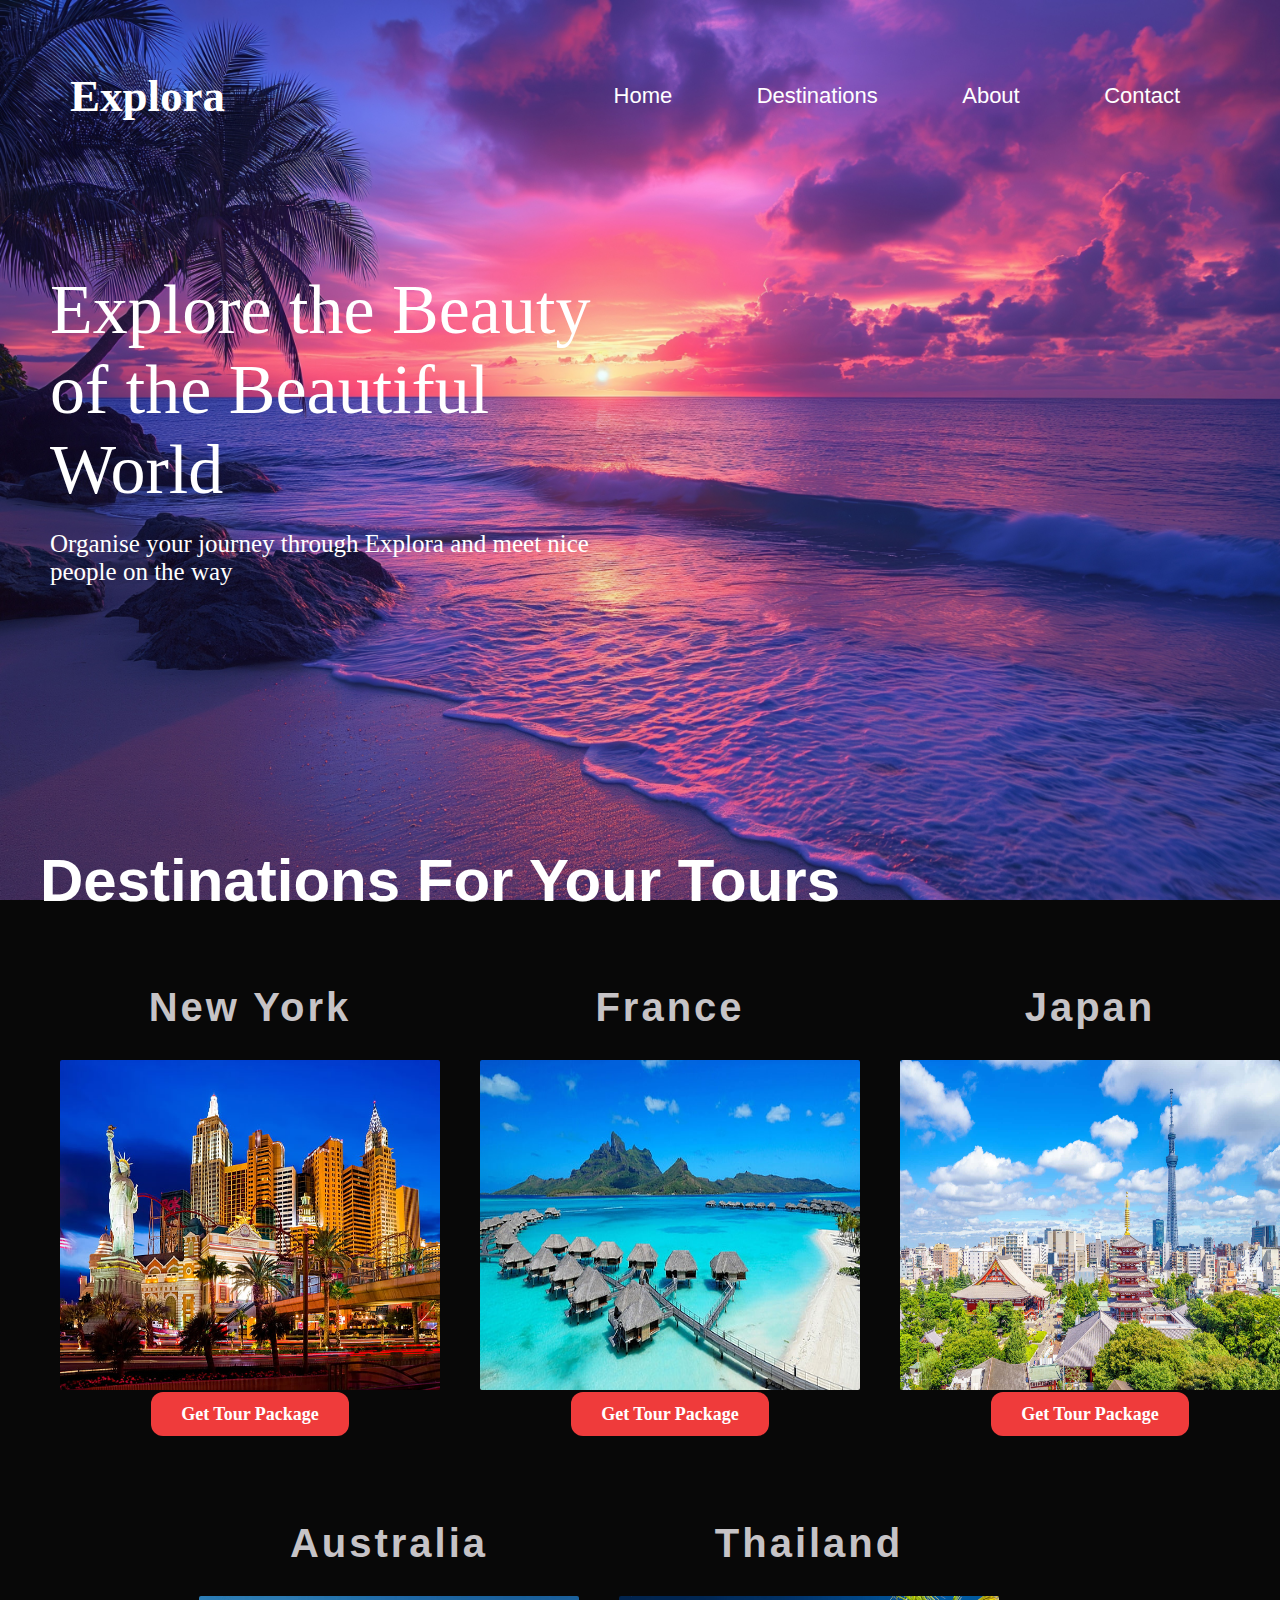
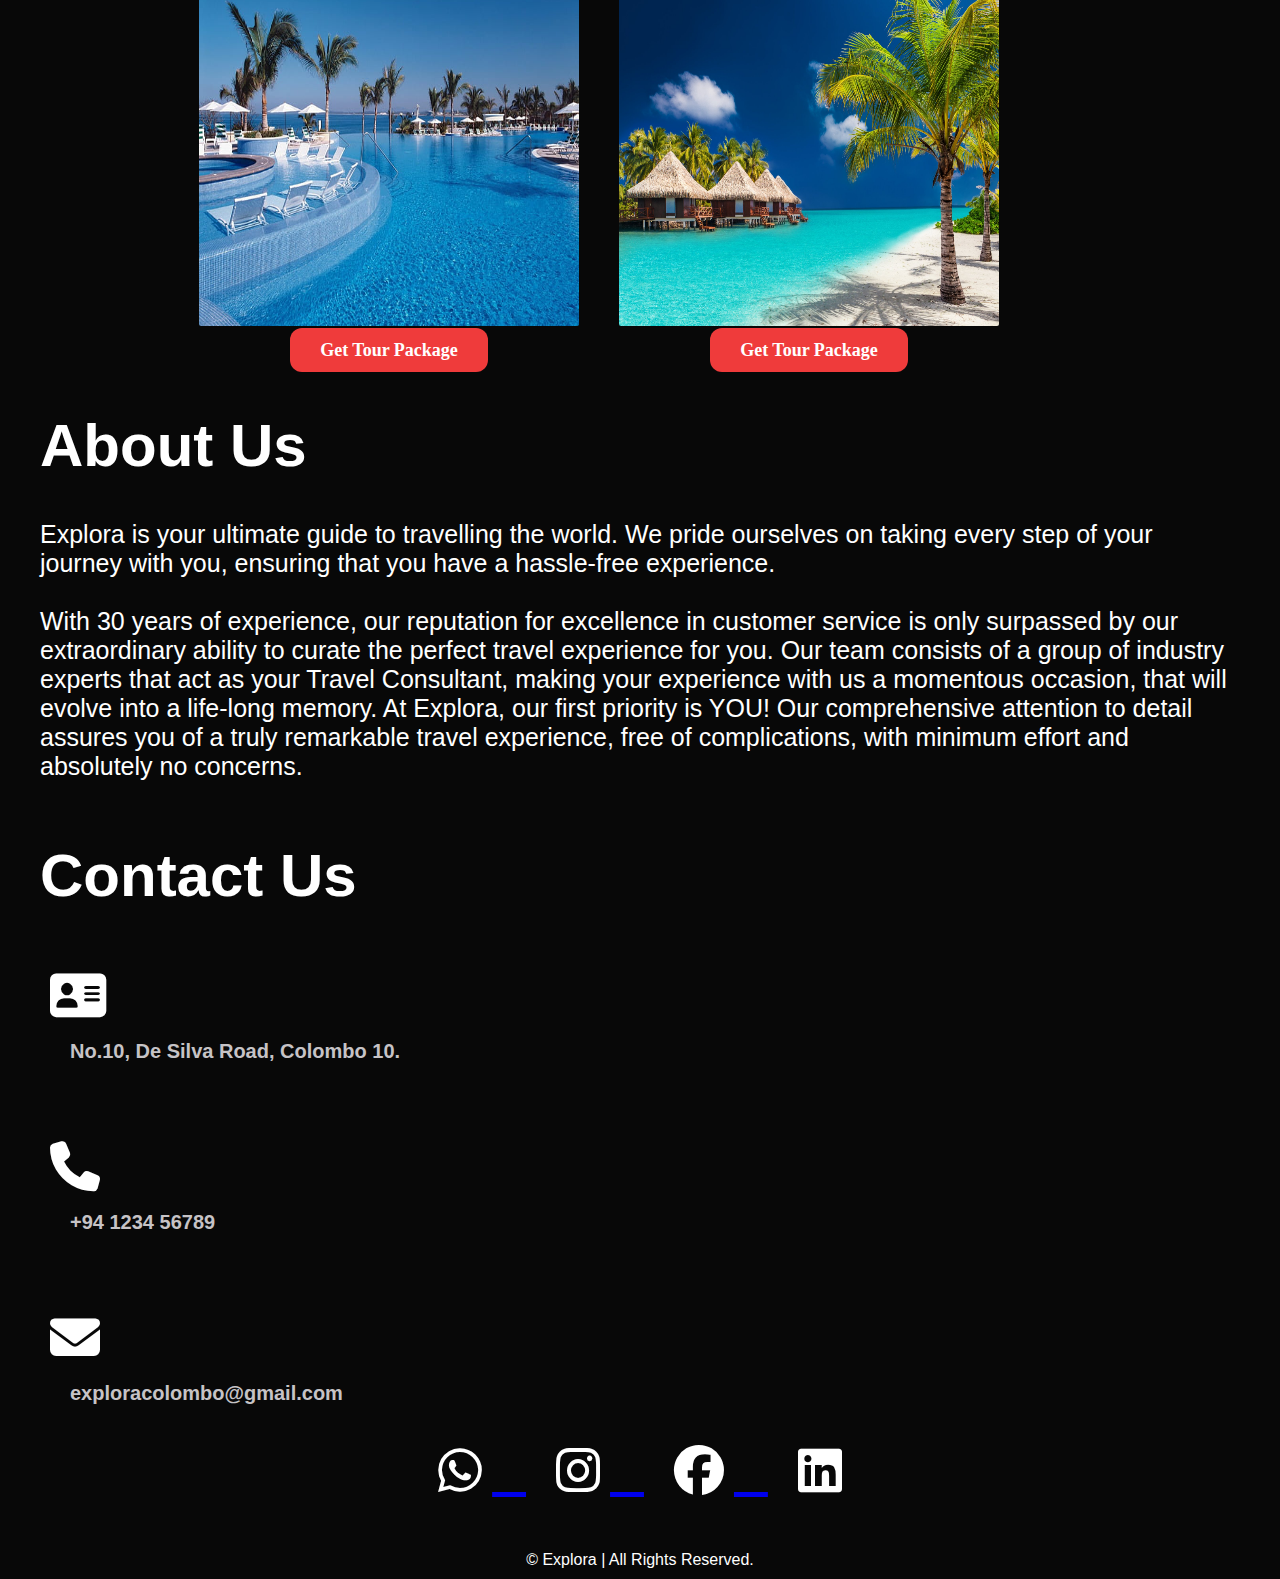
<file: index.html>
<!DOCTYPE html>
<html lang="en">
<head>
    <meta charset="UTF-8">
    <meta name="viewport" content="width=device-width, initial-scale=1.0">
    <title>Travel Website</title>
    <link rel="stylesheet" href="TravelWebStyle.css">
	<link rel="stylesheet" href="https://cdnjs.cloudflare.com/ajax/libs/font-awesome/6.5.2/css/all.min.css">
</head>
<body id="travel-web">
	<!--Home-->
	<div id="home">
		<div>
			<nav>
				<div class="logo">
					<h1>Explora</h1>
				</div>
				
				<ul>
					<li><a href="#home">Home</a></li>
					<li><a href="#destinations">Destinations</a></li>
					<li><a href="#about">About</a></li>
					<li><a href="#contact">Contact</a></li>
				</ul>
			</nav>
		</div>
		<br/>
		<div class="home-text">
			<p class="line-1">Explore the Beauty of the Beautiful World</p>
			<p class="line-2">Organise your journey through Explora and meet nice people on 
				the way</p>
		</div>
	</div>

	<!--Destinations-->
	<div  id="destinations">
		<h1 class="title">Destinations For Your Tours</h1>
		<div class="places-1">
			<div class="places">
				<h2>New York</h2>
				<img src="newyork.jpg">
				<a href="NewYork.html">Get Tour Package</a>
			</div>
			<div class="places">
				<h2>France</h2>
				<img src="france.jpg">
				<a href="France.html">Get Tour Package</a>
			</div>
			<div class="places">
				<h2>Japan</h2>
				<img src="japan.jpg">
				<a href="Japan.html">Get Tour Package</a>
			</div>
		</div>

		<br/>
		<br/>

		<div class="places-2">
			<div class="places">
				<h2>Australia</h2>
				<img src="australia.jpg">
				<a href="Australia.html">Get Tour Package</a>
			</div>
			<div class="places">
				<h2>Thailand</h2>
				<img src="thailand.jpeg">
				<a href="Thailand.html">Get Tour Package</a>
			</div>
		</div>
	</div>

	<!--About-->
	<div id="about">
		<h1 class="title">About Us</h1>
		<p class="about-text">Explora is your ultimate guide to travelling the world. We pride ourselves on taking every 
			step of your journey with you, ensuring that you have a hassle-free experience.<br/><br/>With 30 years of 
			experience, our reputation for excellence in customer service is only surpassed by our extraordinary ability 
			to curate the perfect travel experience for you. Our team consists of a group of industry experts that act as 
			your Travel Consultant, making your experience with us a momentous occasion, that will evolve into a life-long memory. 
			At Explora, our first priority is YOU! Our comprehensive attention to detail assures you of a truly remarkable travel 
			experience, free of complications, with minimum effort and absolutely no concerns.</p>
	</div>

	<!--Contact-->
	<div id="contact">
		<h1 class="title">Contact Us</h1>
		<div class="contact-icons">
			<i class='fa fa-address-card' style='color:#fff'></i>
			<h4>No.10, De Silva Road, Colombo 10.</h4>
			<br/>
			
			<i class='fa fa-phone' style='color:#fff'></i>
			<h4>+94 1234 56789</h4>
			<br/>
			
			<i class='fa fa-envelope' style='color:#fff'></i>
			<h4>exploracolombo@gmail.com</h4>
		</div>

		<div class="icons">
			<a href="https://www.whatsapp.com/">
				<i class='fab fa-whatsapp' style='color:#fff'  ></i>
			</a>

			<a href="https://www.instagram.com/">
				<i class='fab fa-instagram' style='color:#fff' ></i>
			</a>

			<a href="https://www.facebook.com/">
					<i class='fab fa-facebook' style='color:#fff' ></i>
			</a>

			<a href="https://lk.linkedin.com/">
				<i class='fab fa-linkedin' style='color:#fff' ></i> 
			</a>  
		</div>
	</div>

	<!--Footer-->
	<div class="footer">
		<p>&copy; Explora | All Rights Reserved.</p>
	</div>
</body>
</html>
</file>
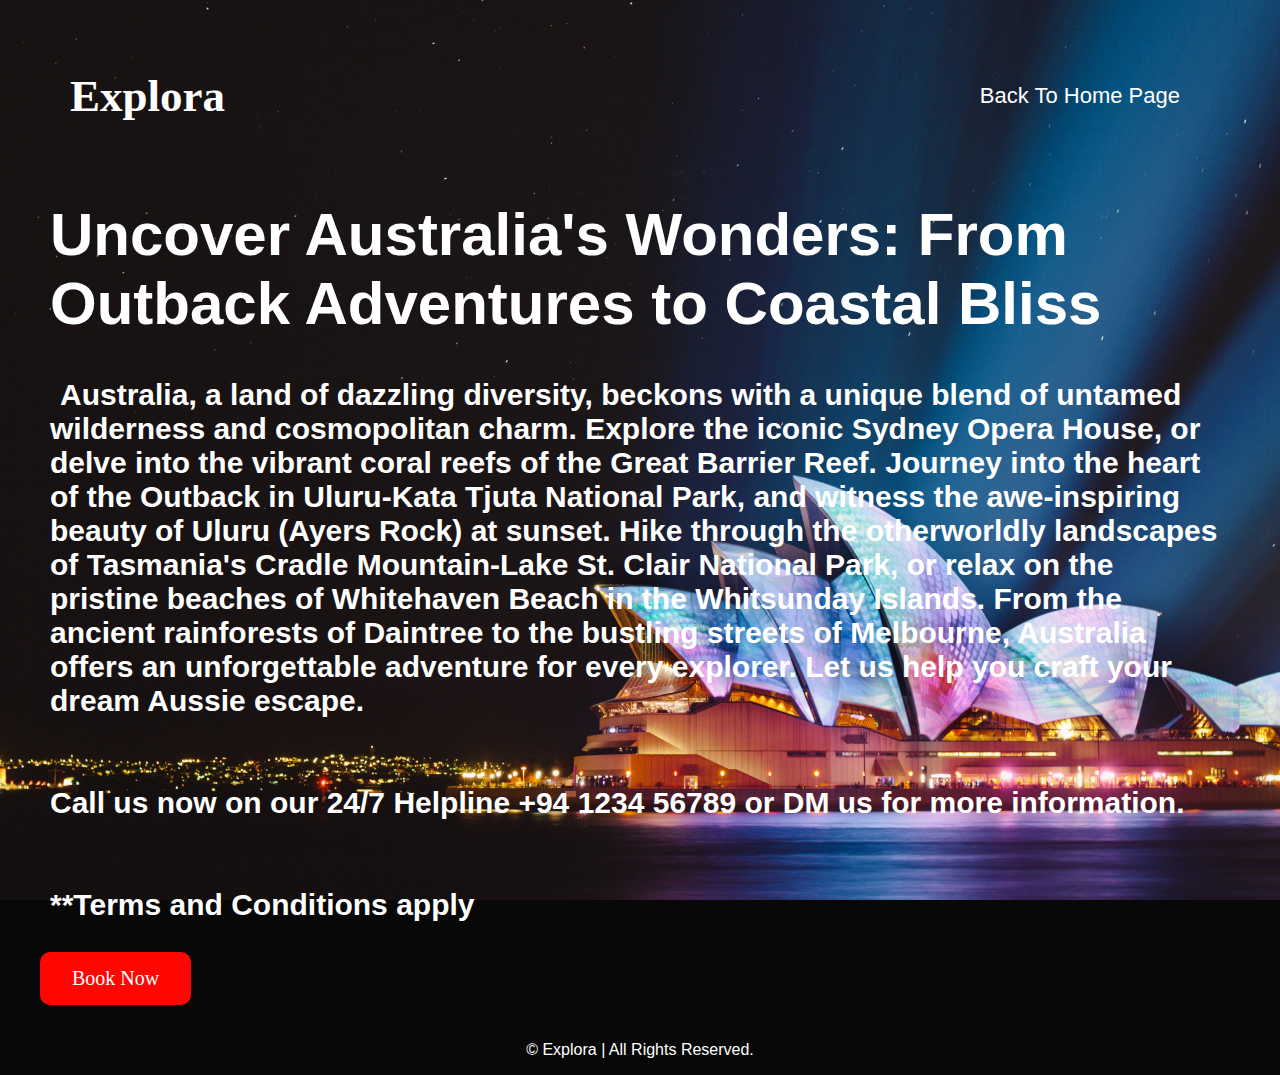
<file: Australia.html>
<!DOCTYPE html>
<html lang="en">
<head>
    <meta charset="UTF-8">
    <meta name="viewport" content="width=device-width, initial-scale=1.0">
    <title>Travel Website</title>
    <link rel="stylesheet" href="TravelWebStyle.css">
</head>
<body id="australia-web">
    <div class="australia-page">
		<div>
			<nav>
				<div class="logo">
					<h1>Explora</h1>
				</div>
				
				<ul>
					<li><a href="index.html">Back To Home Page</a></li>
				</ul>
			</nav>
		</div>
        <br/>
        <div class="australia-text">
            <h1 class="title">Uncover Australia's Wonders: From Outback Adventures to Coastal Bliss</h1>
			<p class="web-para"><b>Australia, a land of dazzling diversity, beckons with a unique blend 
                of untamed wilderness and cosmopolitan charm. Explore the iconic Sydney Opera House, or 
                delve into the vibrant coral reefs of the Great Barrier Reef. Journey into the heart of 
                the Outback in Uluru-Kata Tjuta National Park, and witness the awe-inspiring beauty of 
                Uluru (Ayers Rock) at sunset. Hike through the otherworldly landscapes of Tasmania's 
                Cradle Mountain-Lake St. Clair National Park, or relax on the pristine beaches of 
                Whitehaven Beach in the Whitsunday Islands. From the ancient rainforests of Daintree to 
                the bustling streets of Melbourne, Australia offers an unforgettable adventure for every 
                explorer. Let us help you craft your dream Aussie escape.<br/><br/><br/>Call us now on 
                our 24/7 Helpline +94 1234 56789 or DM us for more information.<br/><br/><br/>**Terms 
                and Conditions apply</b></p>

            <button class="booking-button" >Book Now</button>
		</div>

        <!--Footer-->
	    <div class="footer">
		    <p>&copy; Explora | All Rights Reserved.</p>
	    </div>
    </div>
</body>
</html>
</file>
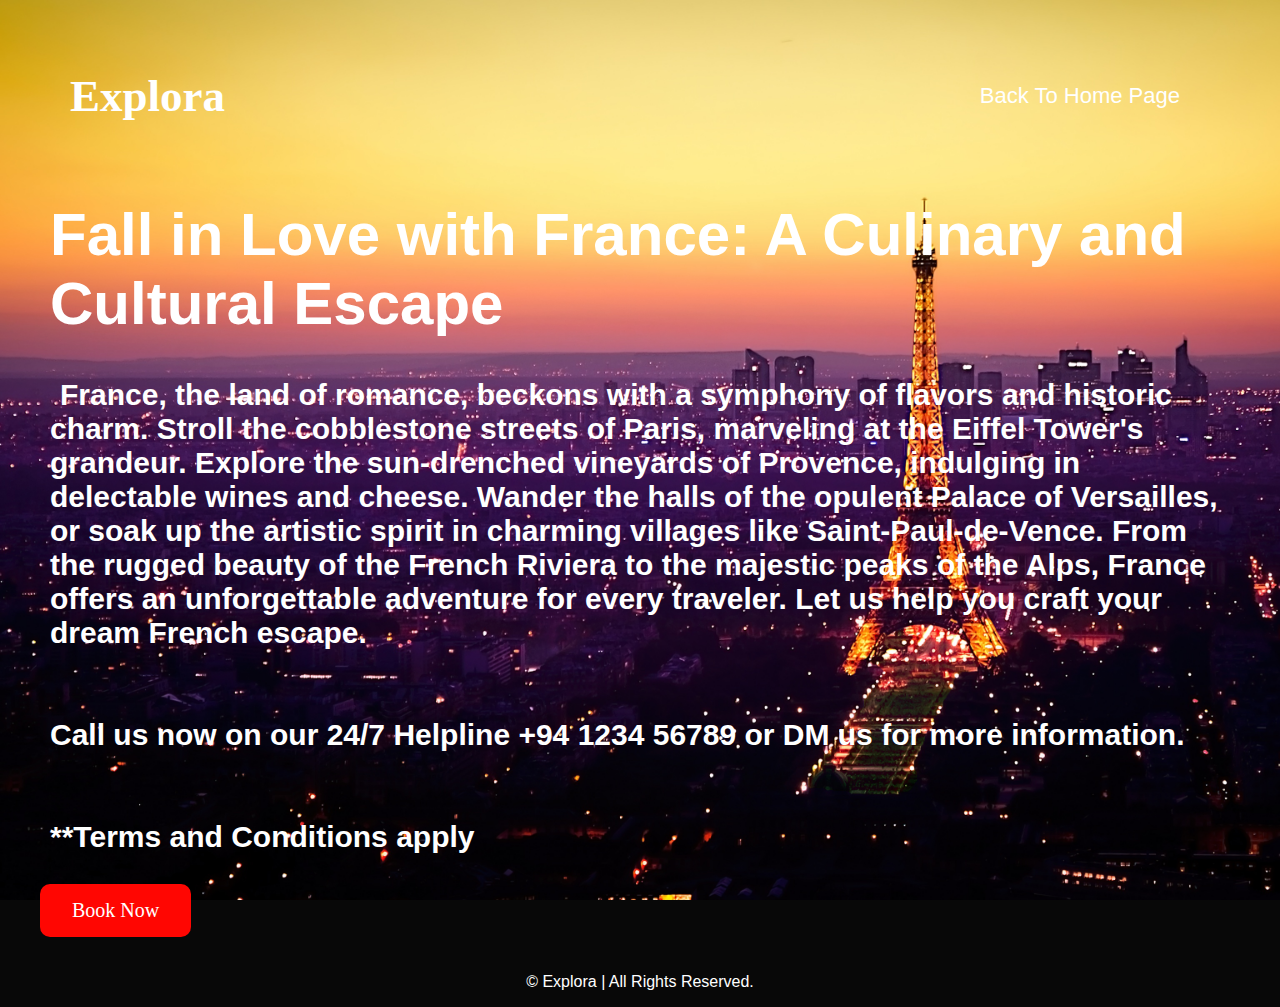
<file: France.html>
<!DOCTYPE html>
<html lang="en">
<head>
    <meta charset="UTF-8">
    <meta name="viewport" content="width=device-width, initial-scale=1.0">
    <title>Travel Website</title>
    <link rel="stylesheet" href="TravelWebStyle.css">
</head>
<body id="france-web">
    <div class="france-page">
		<div>
			<nav>
				<div class="logo">
					<h1>Explora</h1>
				</div>
				
				<ul>
					<li><a href="index.html">Back To Home Page</a></li>
				</ul>
			</nav>
		</div>
        <br/>
        <div class="france-text">
            <h1 class="title">Fall in Love with France: A Culinary and Cultural Escape</h1>
			<p class="web-para"><b>France, the land of romance, beckons with a symphony of flavors and historic charm.  
                Stroll the cobblestone streets of Paris, marveling at the Eiffel Tower's grandeur. Explore the sun-drenched 
                vineyards of Provence, indulging in delectable wines and cheese. Wander the halls of the opulent Palace of 
                Versailles, or soak up the artistic spirit in charming villages like Saint-Paul-de-Vence. From the rugged 
                beauty of the French Riviera to the majestic peaks of the Alps, France offers an unforgettable adventure for 
                every traveler. Let us help you craft your dream French escape.<br/><br/><br/>Call us now on our 24/7 Helpline 
                +94 1234 56789 or DM us for more information.<br/><br/><br/>**Terms and Conditions apply</b></p>

            <button class="booking-button" >Book Now</button>
		</div>

        <!--Footer-->
	    <div class="footer">
		    <p>&copy; Explora | All Rights Reserved.</p>
	    </div>
    </div>
</body>
</html>
</file>
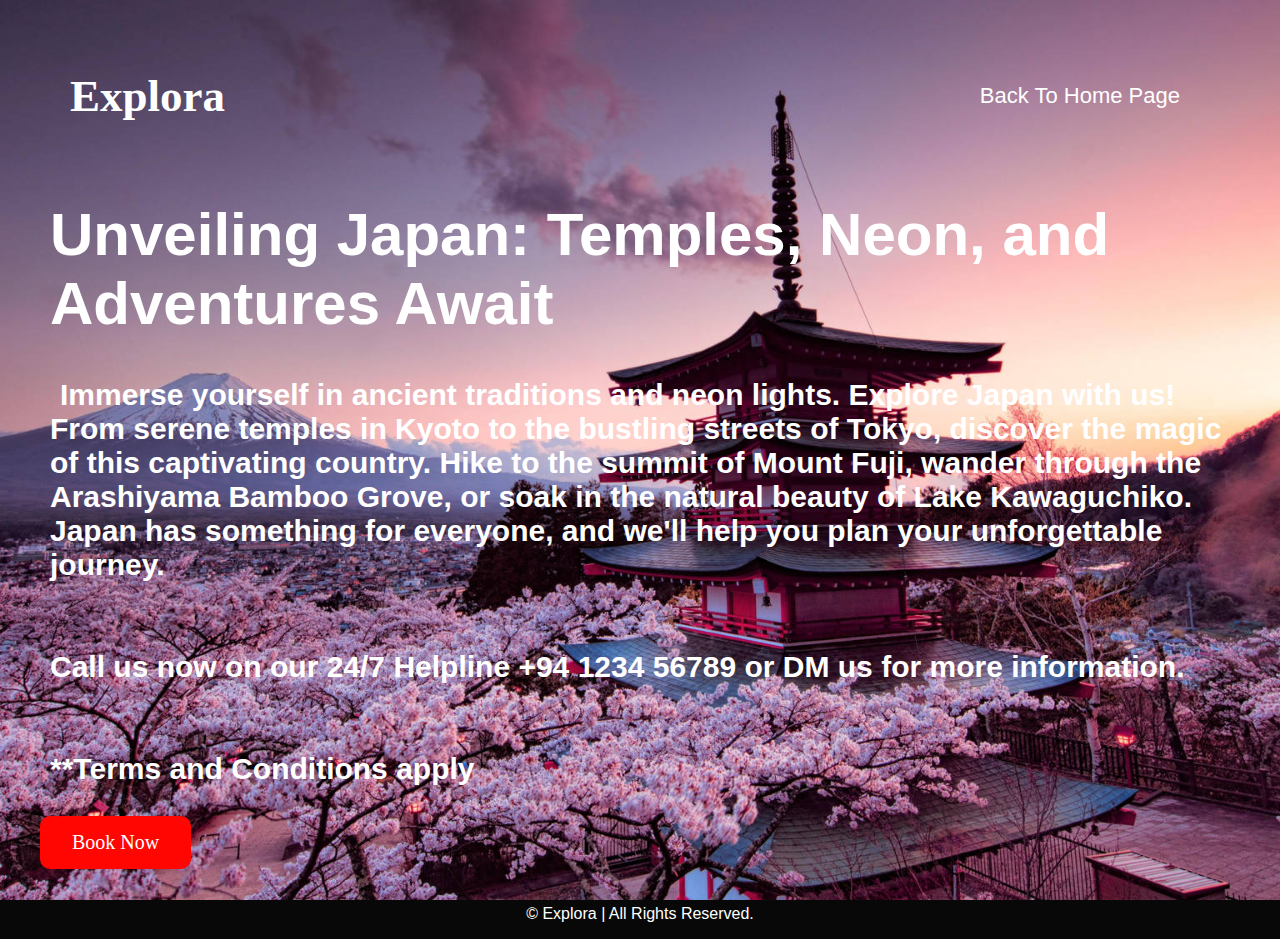
<file: Japan.html>
<!DOCTYPE html>
<html lang="en">
<head>
    <meta charset="UTF-8">
    <meta name="viewport" content="width=device-width, initial-scale=1.0">
    <title>Travel Website</title>
    <link rel="stylesheet" href="TravelWebStyle.css">
</head>
<body id="japan-web">
    <div class="japan-page">
		<div>
			<nav>
				<div class="logo">
					<h1>Explora</h1>
				</div>
				
				<ul>
					<li><a href="index.html">Back To Home Page</a></li>
				</ul>
			</nav>
		</div>
        <br/>
        <div class="japan-text">
            <h1 class="title">Unveiling Japan: Temples, Neon, and Adventures Await</h1>
			<p class="web-para"><b>Immerse yourself in ancient traditions and neon lights. Explore Japan with us! 
                From serene temples in Kyoto to the bustling streets of Tokyo, discover the magic of this captivating 
                country. Hike to the summit of Mount Fuji, wander through the Arashiyama Bamboo Grove, or soak in the 
                natural beauty of Lake Kawaguchiko.  Japan has something for everyone, and we'll help you plan your 
                unforgettable journey.<br/><br/><br/>Call us now on our 24/7 Helpline +94 1234 56789 or DM us for more 
                information.<br/><br/><br/>**Terms and Conditions apply</b></p>

            <button class="booking-button" >Book Now</button>
		</div>

        <!--Footer-->
	    <div class="footer">
		    <p>&copy; Explora | All Rights Reserved.</p>
	    </div>
    </div>
</body>
</html>
</file>
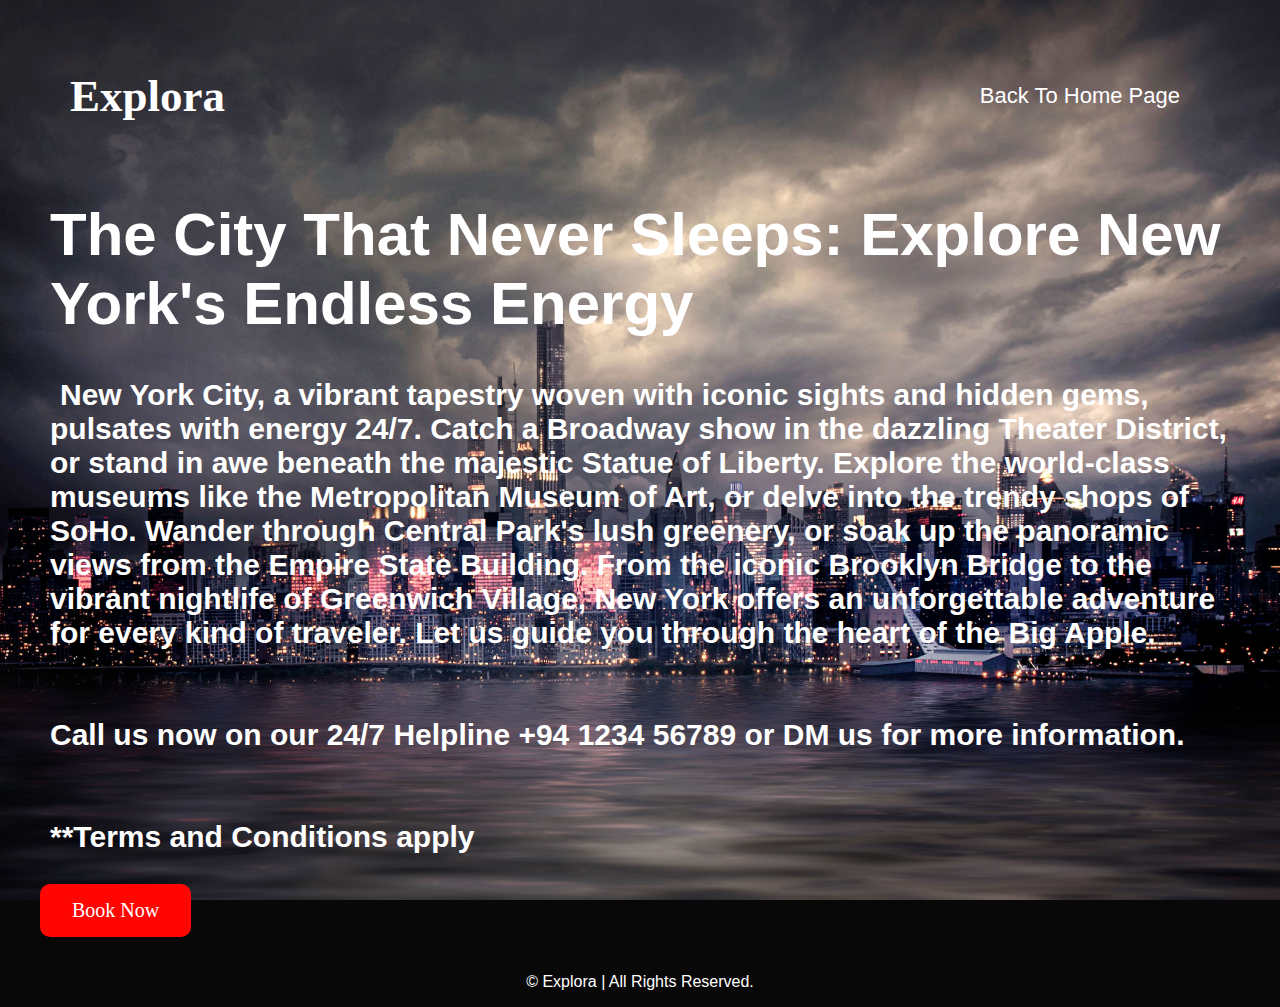
<file: NewYork.html>
<!DOCTYPE html>
<html lang="en">
<head>
    <meta charset="UTF-8">
    <meta name="viewport" content="width=device-width, initial-scale=1.0">
    <title>Travel Website</title>
    <link rel="stylesheet" href="TravelWebStyle.css">
</head>
<body id="newyork-web">
    <div class="newyork-page">
		<div>
			<nav>
				<div class="logo">
					<h1>Explora</h1>
				</div>
				
				<ul>
					<li><a href="index.html">Back To Home Page</a></li>
				</ul>
			</nav>
		</div>
        <br/>
        <div class="newyork-text">
            <h1 class="title">The City That Never Sleeps: Explore New York's Endless Energy</h1>
			<p class="web-para"><b>New York City, a vibrant tapestry woven with iconic sights and hidden gems, 
                pulsates with energy 24/7. Catch a Broadway show in the dazzling Theater District, or stand in awe 
                beneath the majestic Statue of Liberty. Explore the world-class museums like the Metropolitan Museum 
                of Art, or delve into the trendy shops of SoHo. Wander through Central Park's lush greenery, or soak 
                up the panoramic views from the Empire State Building. From the iconic Brooklyn Bridge to the vibrant 
                nightlife of Greenwich Village, New York offers an unforgettable adventure for every kind of traveler.  
                Let us guide you through the heart of the Big Apple.<br/><br/><br/>Call us now on our 24/7 Helpline 
                +94 1234 56789 or DM us for more information.<br/><br/><br/>**Terms and Conditions apply</b></p>

            <button class="booking-button" >Book Now</button>
		</div>

        <!--Footer-->
	    <div class="footer">
		    <p>&copy; Explora | All Rights Reserved.</p>
	    </div>
    </div>
</body>
</html>
</file>
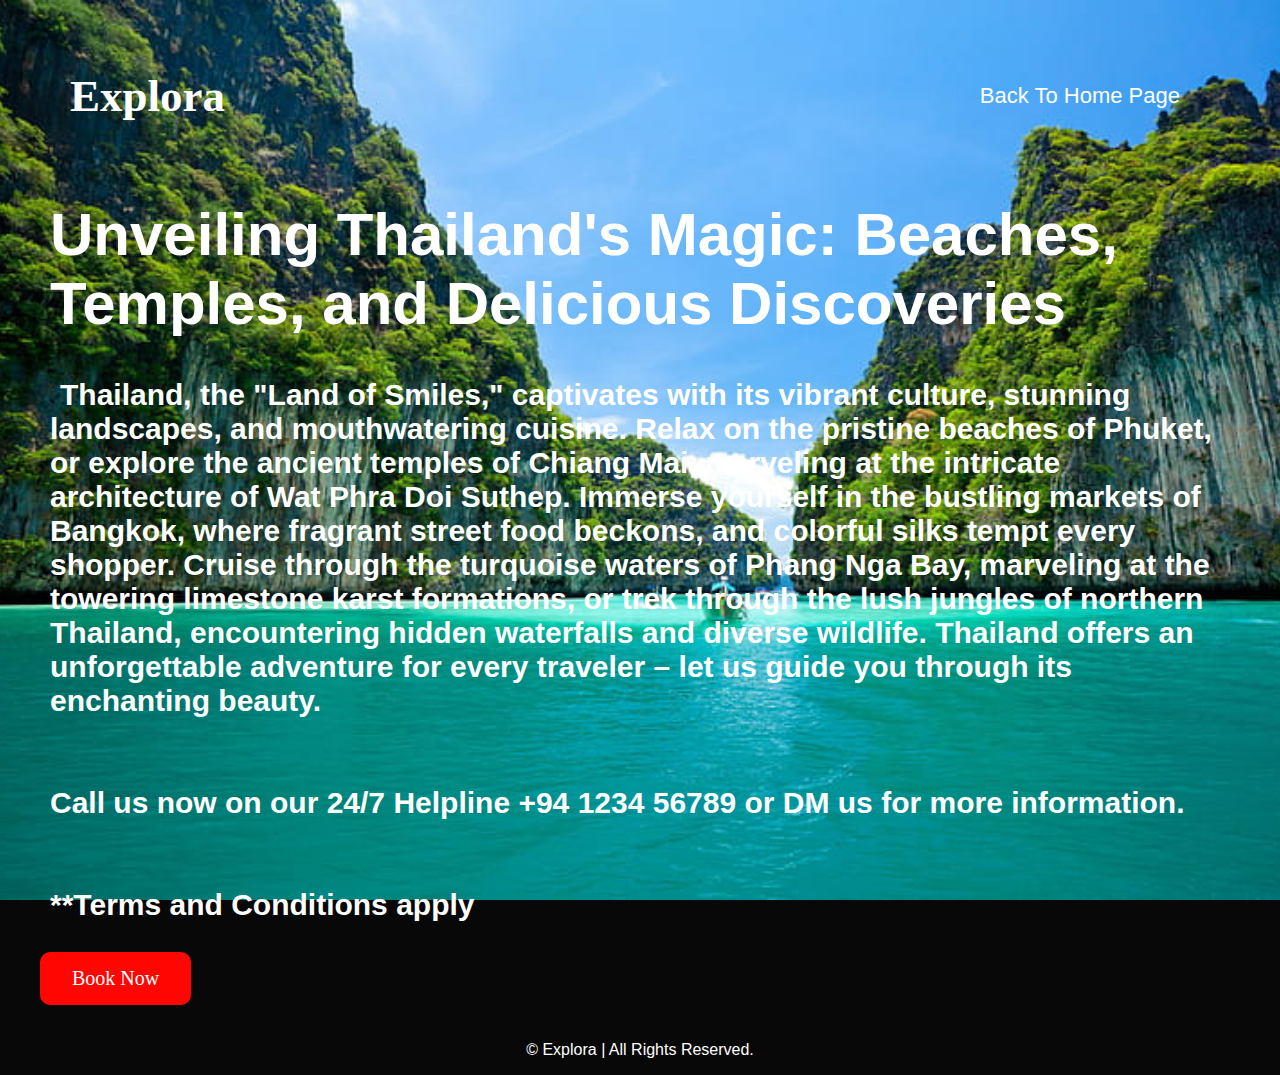
<file: Thailand.html>
<!DOCTYPE html>
<html lang="en">
<head>
    <meta charset="UTF-8">
    <meta name="viewport" content="width=device-width, initial-scale=1.0">
    <title>Travel Website</title>
    <link rel="stylesheet" href="TravelWebStyle.css">
</head>
<body id="thailand-web">
    <div class="thailand-page">
		<div>
			<nav>
				<div class="logo">
					<h1>Explora</h1>
				</div>
				
				<ul>
					<li><a href="index.html">Back To Home Page</a></li>
				</ul>
			</nav>
		</div>
        <br/>
        <div class="thailand-text">
            <h1 class="title">Unveiling Thailand's Magic: Beaches, Temples, and Delicious Discoveries</h1>
			<p class="web-para"><b>Thailand, the "Land of Smiles," captivates with its vibrant culture, 
                stunning landscapes, and mouthwatering cuisine.  Relax on the pristine beaches of Phuket, or 
                explore the ancient temples of Chiang Mai, marveling at the intricate architecture of Wat Phra 
                Doi Suthep.  Immerse yourself in the bustling markets of Bangkok, where fragrant street food 
                beckons, and colorful silks tempt every shopper.  Cruise through the turquoise waters of Phang 
                Nga Bay, marveling at the towering limestone karst formations, or trek through the lush jungles 
                of northern Thailand, encountering hidden waterfalls and diverse wildlife.  Thailand offers an 
                unforgettable adventure for every traveler –  let us guide you through its enchanting beauty.
                <br/><br/><br/>Call us now on our 24/7 Helpline +94 1234 56789 or DM us for more information.
                <br/><br/><br/>**Terms and Conditions apply</b></p>

            <button class="booking-button" >Book Now</button>
		</div>

        <!--Footer-->
	    <div class="footer">
		    <p>&copy; Explora | All Rights Reserved.</p>
	    </div>
    </div>
</body>
</html>
</file>
<file: TravelWebStyle.css>
*{
    padding: 10px;
    margin: 0px;
    box-sizing: border-box;
    list-style: none;
    font-family: 'Poppins', sans-serif;
}
body{
    width: 100%;
    height: 90vh;
    padding-right: 10px;
    justify-content: space-around;
    align-items: center;
    background: #080808;
    color: #fff;
}
.booking-button{
    background-color: #ff0602; 
    border: none;
    color: white;
    padding: 15px 32px;
    text-align: center;
    text-decoration: none;
    display: inline-block;
    font-size: 20px;
    font-family: cursive;
    border-radius: 10px;
    cursor: pointer; 
}
.web-para{
    font-size: 30px;
    justify-content: center;
    padding-bottom: 30px;
}
#travel-web{
    background-image: url(wallpaper.jpg);
    background-repeat: no-repeat;
    background-size: cover;
    background-position: center;
    background-attachment: fixed;
}
.title{
    font-size: 60px;
    font-weight: 600;
    color: #fff;
    margin-bottom: 20px;
}
/*-------------------------Home-------------------------*/
#home{
    padding-bottom: 80px;
}
nav{
    display: flex;
    align-items: center;
    justify-content: space-between;
    flex-wrap: wrap;
}
nav ul li{
    display: inline-block;
    list-style: none;
    margin: 10px 20px;
}
nav ul li a{
    color: #fff;
    text-decoration: none;
    font-size: 22px;
    position: relative;
}
nav ul li a::after{
    content: '';
    width: 0;
    height: 3px;
    background: #fff;
    position: absolute;
    left: 0;
    bottom: -6px;
    transition: 0.5s;
}
nav ul li a:hover::after{
    width: 100%;
}
.logo h1{
    font-family: cursive;
    font-size: 45px;
    color: #fff;
}
.home-text{
    width: 50%;
    color: #fff;
    font-size: 30px;
    padding-bottom: 80px;
}
.home-text .line-1{
    font-size: 70px;
    font-family: 'Times New Roman', Times, serif;
    font-weight: 500;
    padding-top: 80px;
    justify-content: left;
    color: #fff;
}
.home-text .line-2{
    font-size: 25px;
    font-family: cursive;
    font-weight: 500;
    padding-bottom: 80px;
    color: #fff;
}
/*-------------------------Destinations-------------------------*/
#destinations{
    width: 70%;   
}
.places-1{
    display: flex;
}
.places-2{
    display: flex;
    padding-left: 300px;
    justify-content: center;
}
.places{
    display: inline;
    text-align: center;
    border-radius: 12px;
}
.places img{
    width: 400px;
    height: 350px;
    border-radius: 12px;
}
.places h2{
    color: #c6c3c6;
    font-size: 40px;
    letter-spacing: 3px;
    border-radius: 1px;
    padding: 20px 20px;
}
.places a{
    text-decoration: none;
    color: #fff;
    font-family: cursive;
    font-weight: bold;
    font-size: 18px;
    border-radius: 12px;
    padding: 12px 30px;
    background-color: rgb(239, 59, 59);
}
/*-------------------------About-------------------------*/
.about-text{
    font-size: 25px;
    justify-content: center;
    padding-bottom: 30px;
}
/*-------------------------Contact-------------------------*/
.contact-icons{
    padding-top: 20px;
    font-size: 50px;
}
.contact-icons h4{
    font-size: 20px;
    padding-left: 30px;
    color: #c6c3c6;
}
.icons{
    text-align: center;
    font-size: 50px;
    word-spacing: 20px;
}
/*-------------------------Footer-------------------------*/
.footer{
	width: 100%;
	height: 50px;
	display: flex;
	justify-content: space-around;
	align-items: center;
    padding-top: 30px;
}

/*-------------------------New York Web-------------------------*/
#newyork-web{
    background-image: url(newyork-web.jpg);
    background-repeat: no-repeat;
    background-size: cover;
    background-position: center;
    background-attachment: fixed;
}
/*-------------------------France Web-------------------------*/
#france-web{
    background-image: url(france-web.jpg);
    background-repeat: no-repeat;
    background-size: cover;
    background-position: center;
    background-attachment: fixed;
}
/*-------------------------Japan Web-------------------------*/
#japan-web{
    background-image: url(japan-web.jpg);
    background-repeat: no-repeat;
    background-size: cover;
    background-position: center;
    background-attachment: fixed;
}
/*-------------------------Australia Web-------------------------*/
#australia-web{
    background-image: url(australia-web.jpg);
    background-repeat: no-repeat;
    background-size: cover;
    background-position: center;
    background-attachment: fixed;
}
/*-------------------------Thailand Web-------------------------*/
#thailand-web{
    background-image: url(thailand-web.jpg);
    background-repeat: no-repeat;
    background-size: cover;
    background-position: center;
    background-attachment: fixed;
}
</file>
